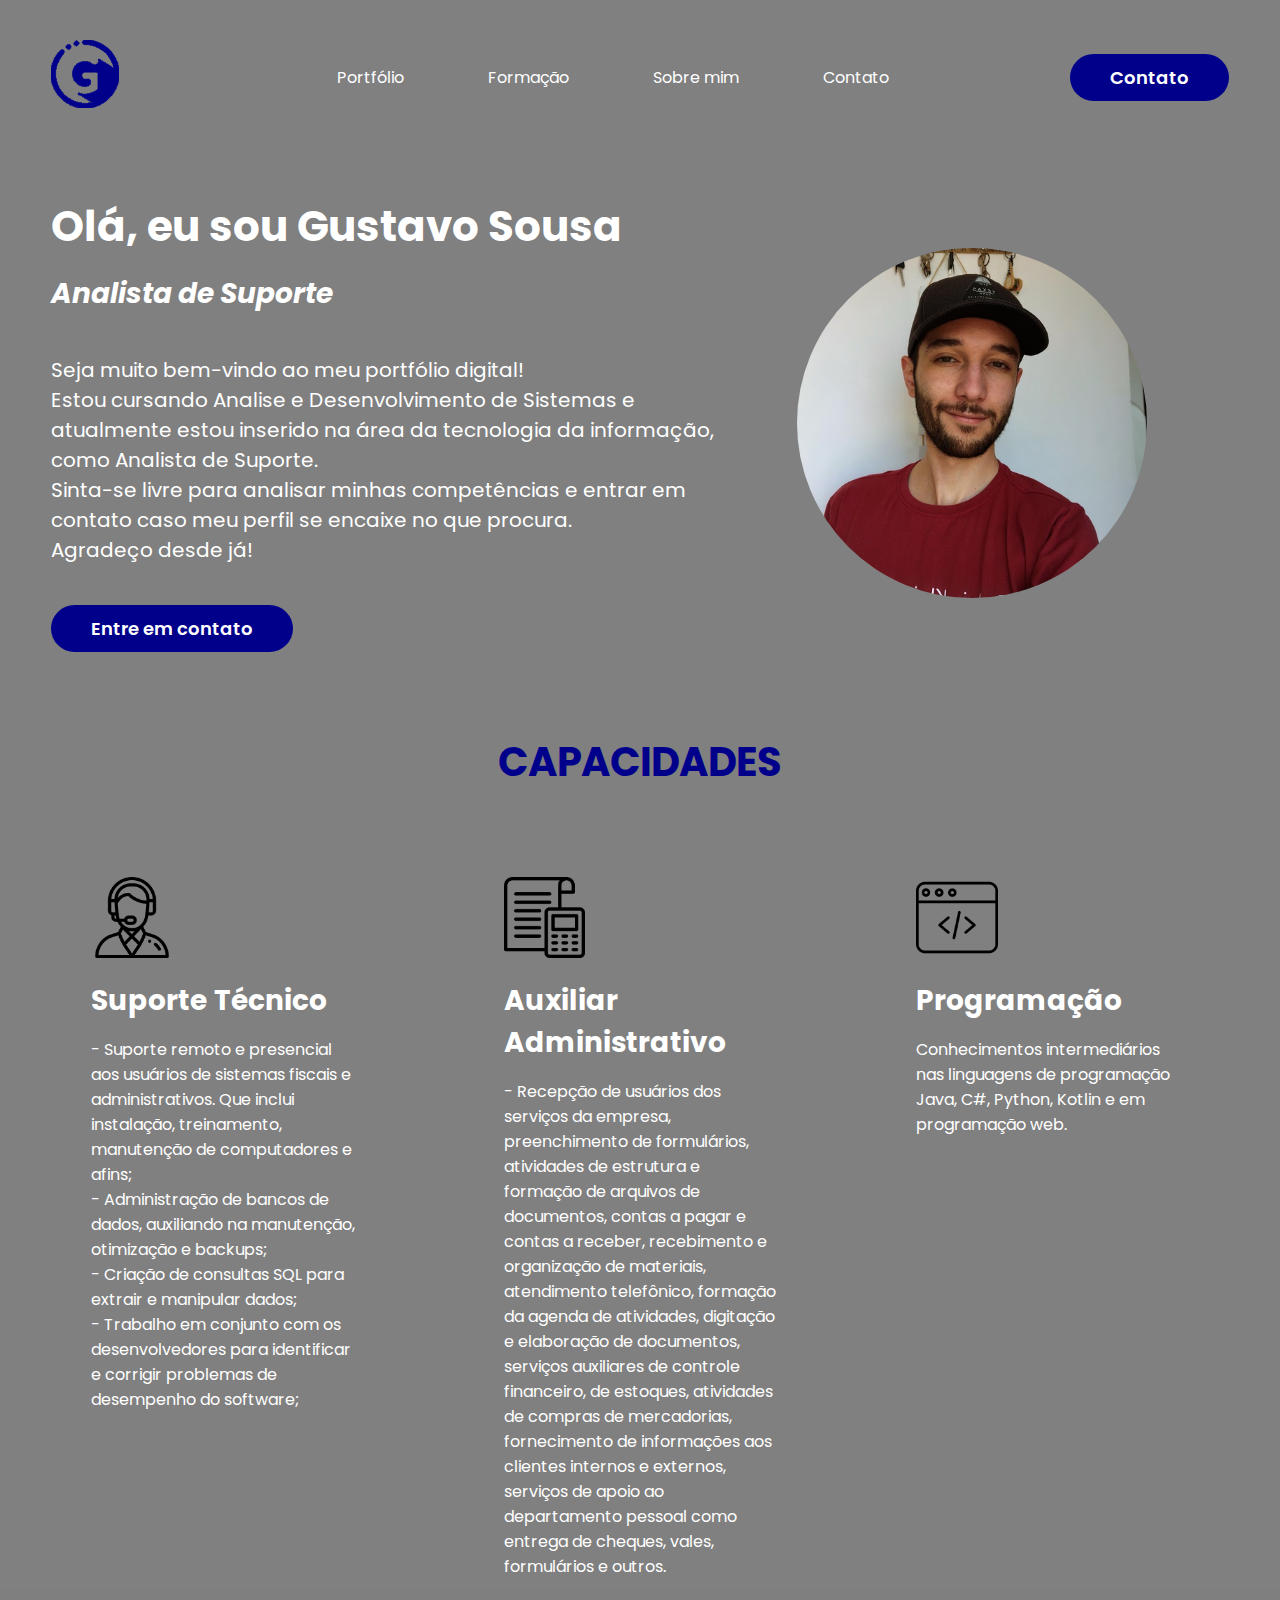
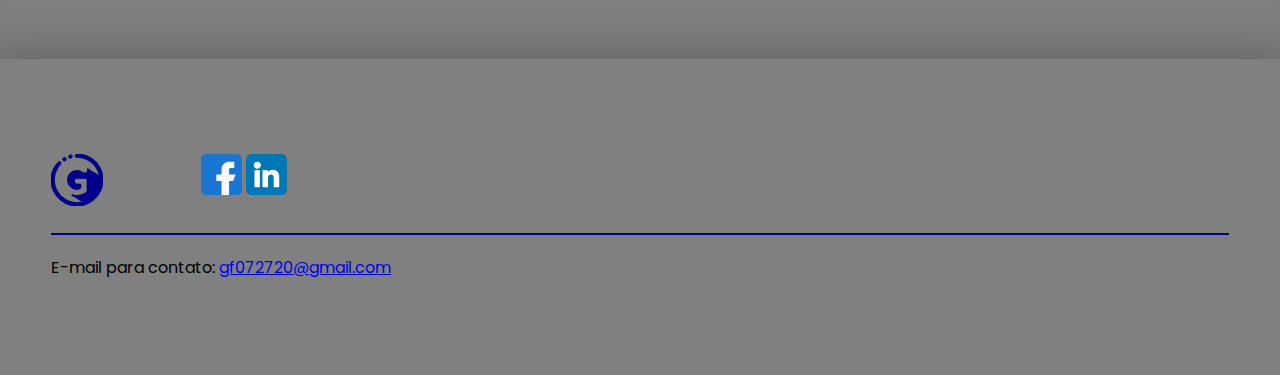
<file: index.html>
<!DOCTYPE html>
<html lang="pt-br">

<head>
    <meta charset="UTF-8">
    <meta name="viewport" content="width=device-width, initial-scale=1.0">
    <!-- FONTES -->
    <link rel="preconnect" href="https://fonts.googleapis.com">
    <link rel="preconnect" href="https://fonts.gstatic.com" crossorigin>
    <link
        href="https://fonts.googleapis.com/css2?family=Poppins:ital,wght@0,100;0,200;0,400;0,500;0,600;0,700;0,800;0,900;1,100;1,200;1,300;1,400;1,500;1,600;1,700;1,800;1,900&display=swap"
        rel="stylesheet">
    <!-- FIM DAS FONTES -->
    <link rel="stylesheet" href="estilo.css">
    <title>Portfólio</title>
</head>

<body>
    <header>
        <div class="cabecalho">
            <div class="logo">
                    <img src="imagens/logo.png" alt="Logo G" width="65%">
            </div><!--LOGO-->

            <nav class="menu"><!--CRIANDO O MENU-->
                <ul>
                    <li><a href="index.html">Portfólio</a></li>
                    <li><a href="formacao.html">Formação</a></li>
                    <li><a href="sobre.html">Sobre mim</a></li>
                    <li><a href="contato.html">Contato</a></li>
                </ul>
            </nav>

            <div class="btn-contato"><!--CRIANDO BOTÃO DE CONTATO-->
                <a href="contato.html">
                    <button>Contato</button>
                </a>
            </div>

        </div><!--CABEÇALHO-->
    </header>

    <main>
        <section class="meio-do-site">
            <div class="interface">
                <div class="flex">
                    <div class="txt-introducao">
                        <h1>Olá, eu sou Gustavo Sousa</h1>
                        <h3>Analista de Suporte</h3>
                        <p>Seja muito bem-vindo ao meu portfólio digital!<br>
                            Estou cursando Analise e Desenvolvimento de Sistemas e atualmente estou inserido na área da tecnologia da informação, como Analista de Suporte.<br>
                            Sinta-se livre para analisar minhas competências e entrar em contato caso meu perfil se encaixe no que procura.<br>
                            Agradeço desde já!
                            </p>

                        <div class="btn-contato">
                            <a href="contato.html">
                                <button>Entre em contato</button>
                            </a>
                        </div>
                    </div><!--TXT INTRODUÇÃO-->

                    <div class="img-perfil">
                        <img src="imagens/foto-sobre.jpg" alt="Foto de perfil">
                    </div><!--IMG MEIO DO SITE-->

                </div>
            </div><!--INTERFACE-->
        </section><!--MEIO DO SITE-->

        <section class="capacidades">
            <div class="interface">
                <h2 class="titulo">CAPACIDADES</h2>
                <div class="flex">
                    <div class="minhas-capacidades">
                        <img src="imagens/suporte.png" alt="Suporte" width="30%">
                        <h3>Suporte Técnico</h3>
                        <p>- Suporte remoto e presencial aos usuários de sistemas fiscais e administrativos. Que inclui instalação, treinamento, manutenção de computadores e afins;<br>
                            - Administração de bancos de dados, auxiliando na manutenção, otimização e backups;<br>
                            - Criação de consultas SQL para extrair e manipular dados;<br>
                            - Trabalho em conjunto com os desenvolvedores para identificar e corrigir problemas de desempenho do software;
                            </p>
                    </div>

                    <div class="minhas-capacidades">
                        <img src="imagens/adm.png" alt="ADM" width="30%">
                        <h3>Auxiliar Administrativo</h3>
                        <p>- Recepção de usuários dos serviços da empresa, preenchimento de formulários, atividades de estrutura e formação de arquivos de documentos, contas a pagar e contas a receber, recebimento e organização de materiais, atendimento telefônico, formação da agenda de atividades, digitação e elaboração de documentos, serviços auxiliares de controle financeiro, de estoques, atividades de compras de mercadorias, fornecimento de informações aos clientes internos e externos, serviços de apoio ao departamento pessoal como entrega de cheques, vales, formulários e outros.</p>
                    </div>

                    <div class="minhas-capacidades">
                        <img src="imagens/programador.png" alt="Programador" width="30%">
                        <h3>Programação</h3>
                        <p>Conhecimentos intermediários nas linguagens de programação Java, C#, Python, Kotlin e em programação web.</p>
                    </div><!--FIM MINHAS CAPACIDADES-->

                </div><!--FLEX-->
            </div><!--INTERFACE-->
        </section><!--CAPACIDADES-->
    </main>

    <footer>
        <div class="interface">
            <div class="rodape">
                <div class="flex">
                    <div class="logo-rodape">
                        <img src="imagens/logo.png" alt="LOGO" width="50%">
                    </div>

                    <div class="btn-social">
                        <a href="https://www.facebook.com/gustausta12/" target="_blank"><img src="imagens/facebook.png"
                                alt="FACEBOOK" width="4%"></a>
                        <a href="https://www.linkedin.com/in/gustavo-sousa-b20357241" target="_blank"><img
                                src="imagens/linkedin.png" alt="linkedin" width="4%"></a>
                    </div><!--REDE SOCIAL-->
                </div><!--FLEX-->
            </div><!--RODAPÉ-->
        </div><!--INTERFACE-->

        <div class="rodape borda">
            <p>E-mail para contato: <a href="mailto:gf072720@gmail.com">gf072720@gmail.com</a></p>
        </div>
        </div>
    </footer>

</body>

</html>
</file>
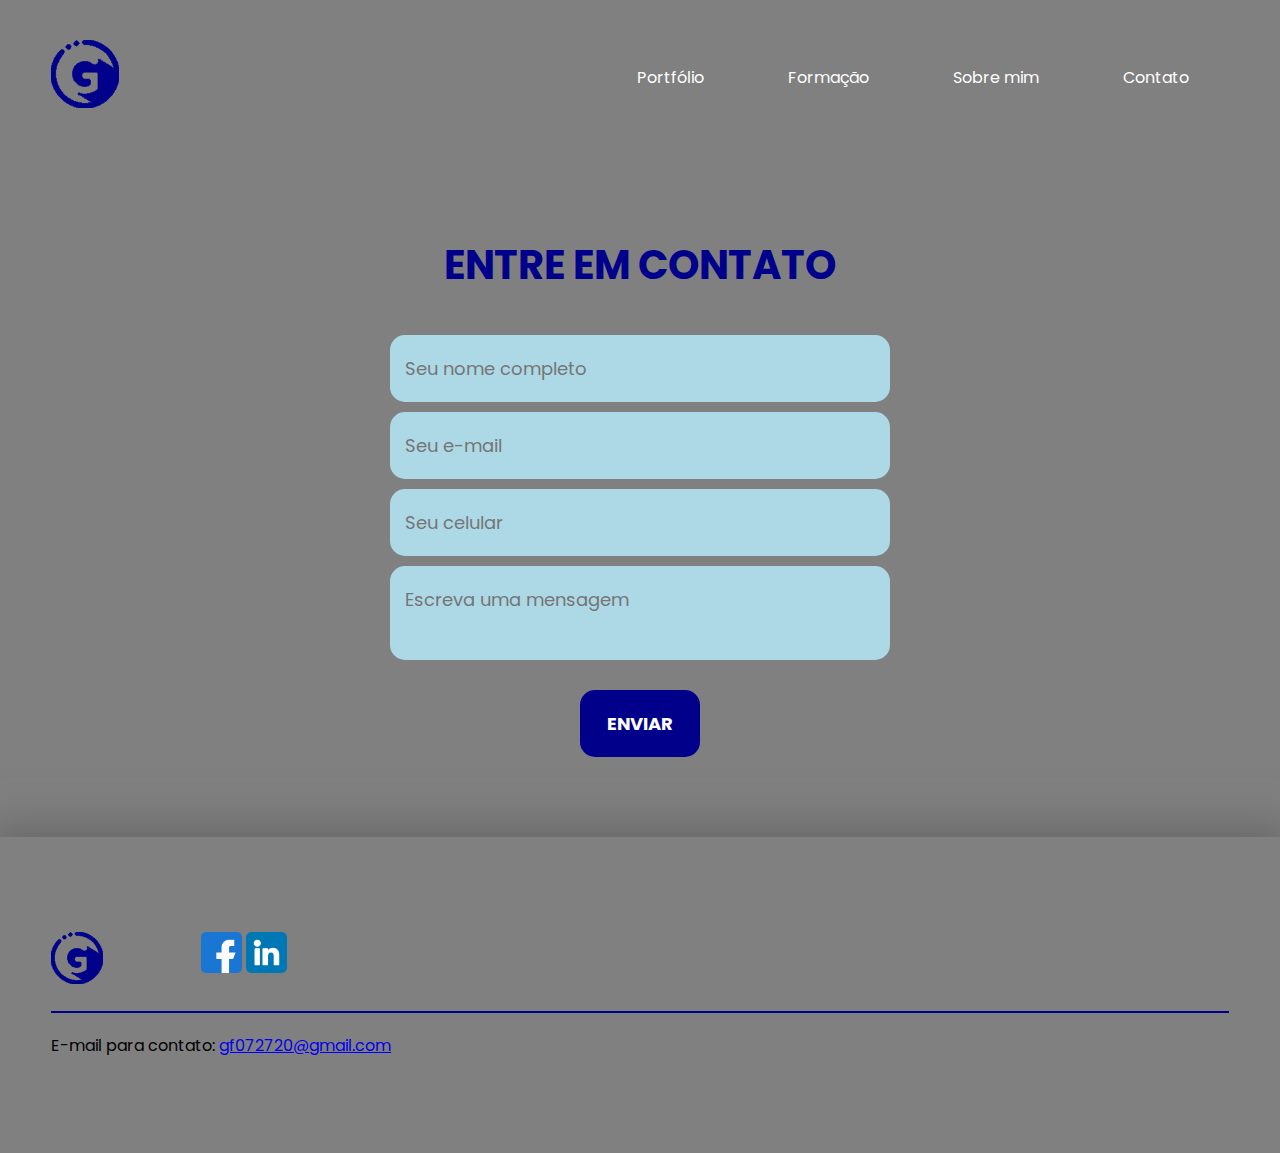
<file: contato.html>
<!DOCTYPE html>
<html lang="pt-br">

<head>
    <meta charset="UTF-8">
    <meta name="viewport" content="width=device-width, initial-scale=1.0">
    <!-- FONTES -->
    <link rel="preconnect" href="https://fonts.googleapis.com">
    <link rel="preconnect" href="https://fonts.gstatic.com" crossorigin>
    <link
        href="https://fonts.googleapis.com/css2?family=Poppins:ital,wght@0,100;0,200;0,400;0,500;0,600;0,700;0,800;0,900;1,100;1,200;1,300;1,400;1,500;1,600;1,700;1,800;1,900&display=swap"
        rel="stylesheet">
    <!-- FIM DAS FONTES -->
    <link rel="stylesheet" href="estilo.css">
    <title>Contato</title>
</head>

<body>
    <header>
        <div class="cabecalho">
            <div class="logo">
                    <img src="imagens/logo.png" alt="Logo G" width="65%">
            </div><!--LOGO-->

            <nav class="menu"><!--CRIANDO O MENU-->
                <ul>
                    <li><a href="index.html">Portfólio</a></li>
                    <li><a href="formacao.html">Formação</a></li>
                    <li><a href="sobre.html">Sobre mim</a></li>
                    <li><a href="contato.html">Contato</a></li>
                </ul>
            </nav>

            <!-- <div class="btn-contato">
                <a href="contato.html">
                    <button>Contato</button>
                </a> -->
        </div>
        </div>
    </header>
    <main>
        <section class="formulario">
            <div class="interface">
                <h2 class="titulo">ENTRE EM CONTATO</h2>

                <form action="">
                    <input type="text" name="" id="" placeholder="Seu nome completo" required>
                    <input type="text" name="" id="" placeholder="Seu e-mail" required>
                    <input type="text" name="" id="" placeholder="Seu celular">
                    <textarea name="" id="" placeholder="Escreva uma mensagem" required></textarea>
                    <div class="btn-enviar"><input type="submit" value="ENVIAR"></div>
                </form>
            </div><!--INTERFACE-->
        </section><!--FORMULARIO-->
    </main>

    <footer>
        <div class="interface">
            <div class="rodape">
                <div class="flex">
                    <div class="logo-rodape">
                        <img src="imagens/logo.png" alt="LOGO" width="50%">
                    </div>

                    <div class="btn-social">
                        <a href="https://www.facebook.com/gustausta12/" target="_blank"><img src="imagens/facebook.png"
                                alt="FACEBOOK" width="4%"></a>
                        <a href="https://www.linkedin.com/in/gustavo-sousa-b20357241" target="_blank"><img
                                src="imagens/linkedin.png" alt="linkedin" width="4%"></a>
                    </div><!--REDE SOCIAL-->
                </div><!--FLEX-->
            </div><!--RODAPÉ-->
        </div><!--INTERFACE-->

        <div class="rodape borda">
            <p>E-mail para contato: <a href="mailto:gf072720@gmail.com">gf072720@gmail.com</a></p>
        </div>
        </div>
    </footer>

</body>

</html>
</file>
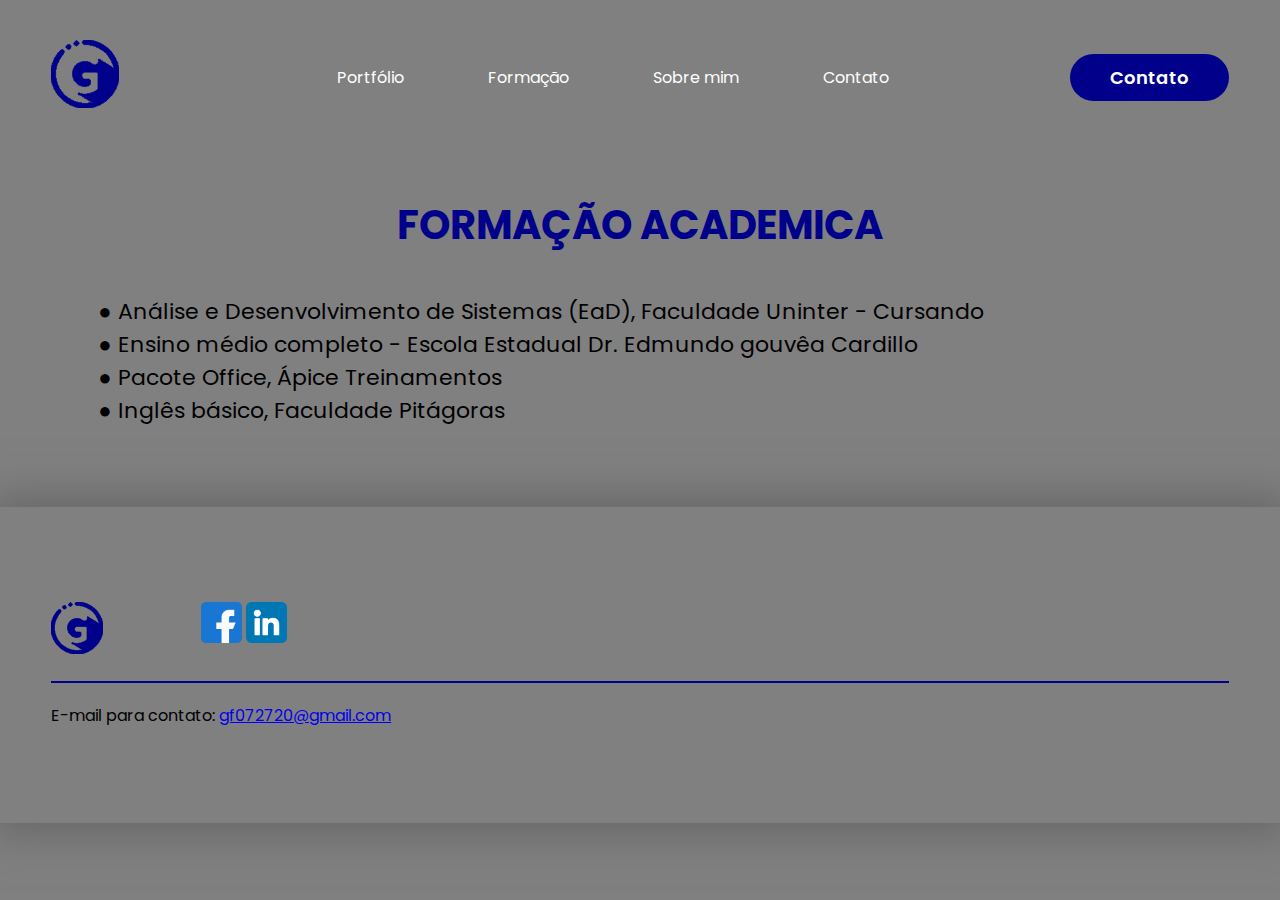
<file: formacao.html>
<!DOCTYPE html>
<html lang="pt-br">

<head>
    <meta charset="UTF-8">
    <meta name="viewport" content="width=device-width, initial-scale=1.0">
    <!-- FONTES -->
    <link rel="preconnect" href="https://fonts.googleapis.com">
    <link rel="preconnect" href="https://fonts.gstatic.com" crossorigin>
    <link
        href="https://fonts.googleapis.com/css2?family=Poppins:ital,wght@0,100;0,200;0,400;0,500;0,600;0,700;0,800;0,900;1,100;1,200;1,300;1,400;1,500;1,600;1,700;1,800;1,900&display=swap"
        rel="stylesheet">
    <!-- FIM DAS FONTES -->
    <link rel="stylesheet" href="estilo.css">
    <title>Formação</title>
</head>

<body>
    <header>
        <div class="cabecalho">
            <div class="logo">
                    <img src="imagens/logo.png" alt="Logo G" width="65%">
            </div><!--LOGO-->

            <nav class="menu"><!--CRIANDO O MENU-->
                <ul>
                    <li><a href="index.html">Portfólio</a></li>
                    <li><a href="formacao.html">Formação</a></li>
                    <li><a href="sobre.html">Sobre mim</a></li>
                    <li><a href="contato.html">Contato</a></li>
                </ul>
            </nav>

            <div class="btn-contato"><!--CRIANDO BOTÃO DE CONTATO-->
                <a href="contato.html">
                    <button>Contato</button>
                </a>
            </div>
        </div>
    </header>

    <main>
        <section class="formacao">
            <div class="interface">
                <h2 class="titulo">FORMAÇÃO ACADEMICA</h2>
                <div class="flex">
                    <div class="formacao">
                        <p>
                            ●   Análise e Desenvolvimento de Sistemas (EaD), Faculdade Uninter - Cursando <br>
                            ●   Ensino médio completo - Escola Estadual Dr. Edmundo gouvêa Cardillo <br> 
                            ●   Pacote Office, Ápice Treinamentos <br>
                            ●   Inglês básico, Faculdade Pitágoras
                        </p>        
                    </div><!--FORMACAO-->
                </div><!--FLEX-->
                
                
            </div><!--INTERFACE-->
        </section>
    </main>

    <footer>
        <div class="interface">
            <div class="rodape">
                <div class="flex">
                    <div class="logo-rodape">
                        <img src="imagens/logo.png" alt="LOGO" width="50%">
                    </div>

                    <div class="btn-social">
                        <a href="https://www.facebook.com/gustausta12/" target="_blank"><img src="imagens/facebook.png"
                                alt="FACEBOOK" width="4%"></a>
                        <a href="https://www.linkedin.com/in/gustavo-sousa-b20357241" target="_blank"><img
                                src="imagens/linkedin.png" alt="linkedin" width="4%"></a>
                    </div><!--REDE SOCIAL-->
                </div><!--FLEX-->
            </div><!--RODAPÉ-->
        </div><!--INTERFACE-->

        <div class="rodape borda">
            <p>E-mail para contato: <a href="mailto:gf072720@gmail.com">gf072720@gmail.com</a></p>
        </div>
        </div>
    </footer>

</body>

</html>
</file>
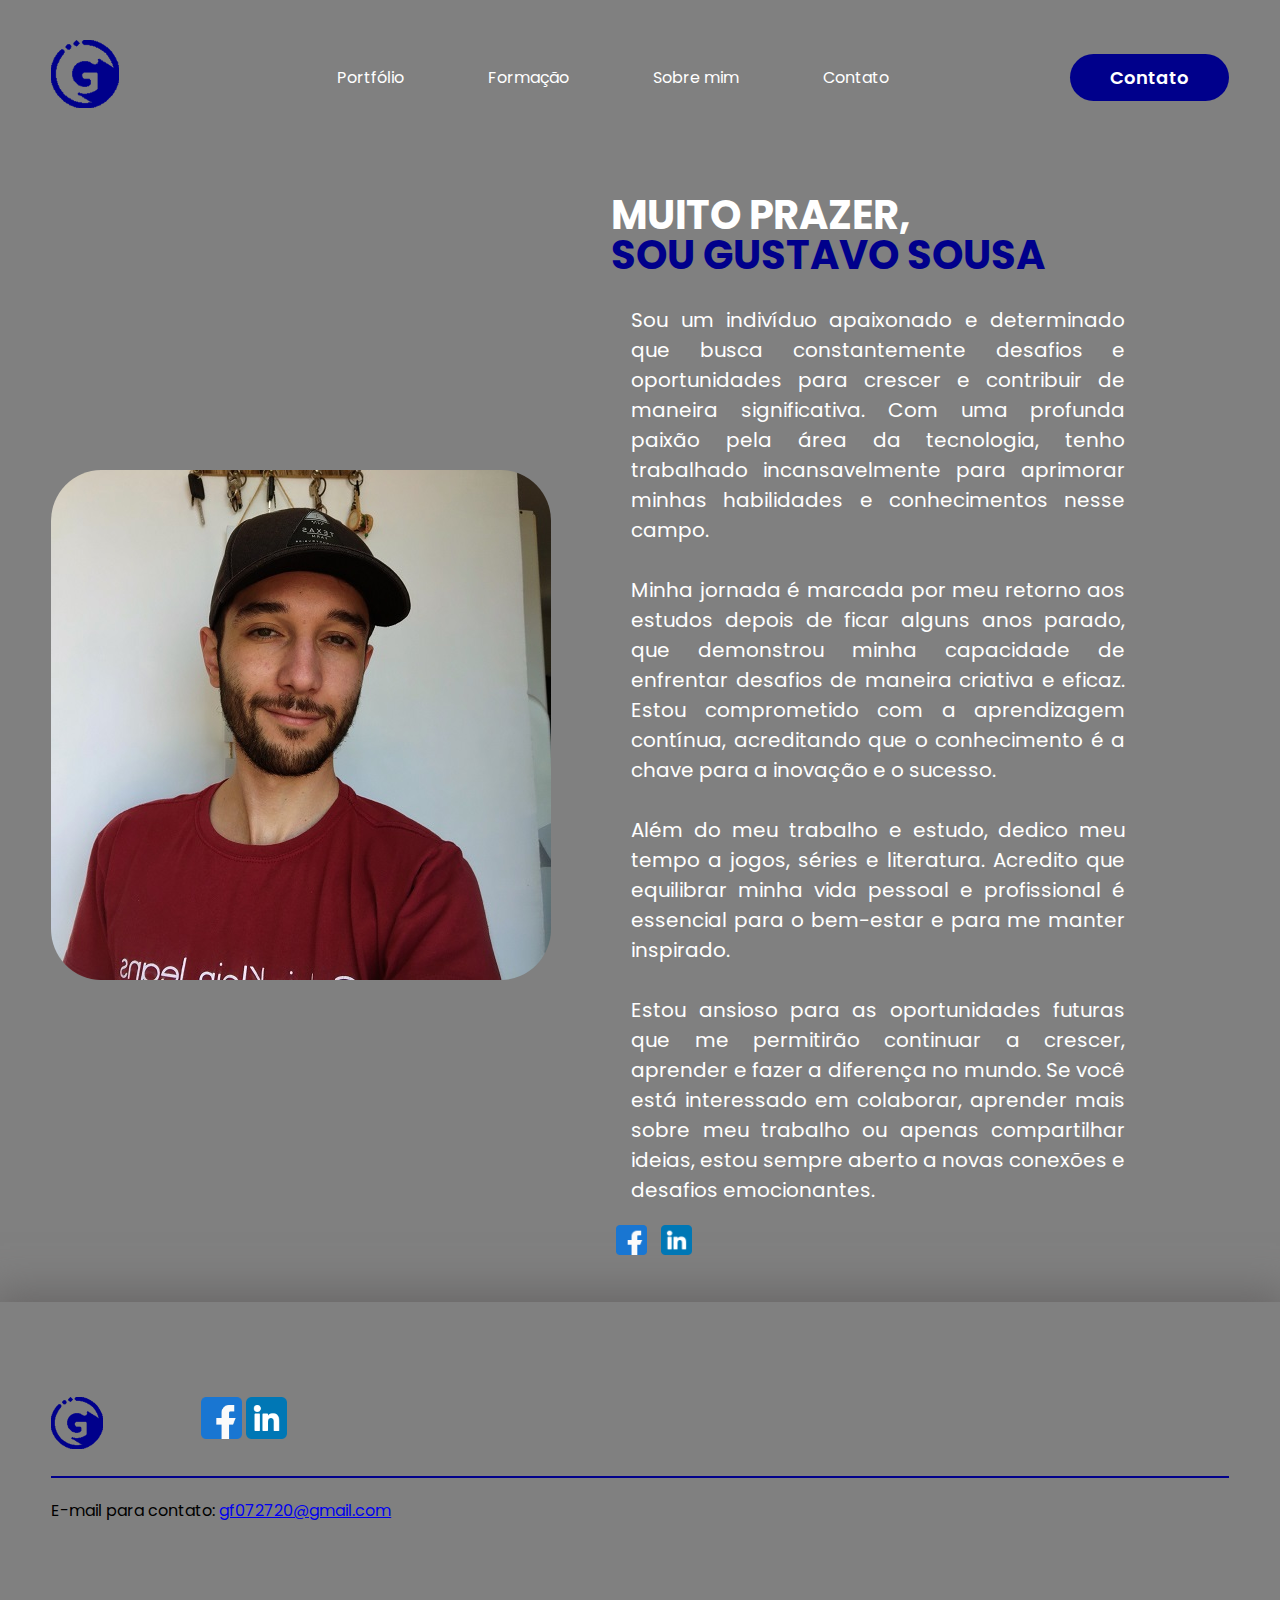
<file: sobre.html>
<!DOCTYPE html>
<html lang="pt-br">

<head>
    <meta charset="UTF-8">
    <meta name="viewport" content="width=device-width, initial-scale=1.0">
    <!-- FONTES -->
    <link rel="preconnect" href="https://fonts.googleapis.com">
    <link rel="preconnect" href="https://fonts.gstatic.com" crossorigin>
    <link
        href="https://fonts.googleapis.com/css2?family=Poppins:ital,wght@0,100;0,200;0,400;0,500;0,600;0,700;0,800;0,900;1,100;1,200;1,300;1,400;1,500;1,600;1,700;1,800;1,900&display=swap"
        rel="stylesheet">
    <!-- FIM DAS FONTES -->
    <link rel="stylesheet" href="estilo.css">
    <title>Sobre mim</title>
</head>

<body>
    <header>
        <div class="cabecalho">
            <div class="logo">
                    <img src="imagens/logo.png" alt="Logo G" width="65%">
            </div><!--LOGO-->

            <nav class="menu"><!--CRIANDO O MENU-->
                <ul>
                    <li><a href="index.html">Portfólio</a></li>
                    <li><a href="formacao.html">Formação</a></li>
                    <li><a href="sobre.html">Sobre mim</a></li>
                    <li><a href="contato.html">Contato</a></li>
                </ul>
            </nav>

            <div class="btn-contato"><!--CRIANDO BOTÃO DE CONTATO-->
                <a href="contato.html">
                    <button>Contato</button>
                </a>
            </div>
        </div>
    </header>

    <main>
        <section class="sobre">
            <div class="interface">
               <div class="flex">
                <div class="img-sobre">
                    <img src="imagens/foto-sobre.jpg" alt="Foto Sobre">
                </div><!--IMG-SOBRE-->

                <div class="txt-sobre">
                    <h2>MUITO PRAZER, <br><span>SOU GUSTAVO SOUSA</span></h2>
                    <p>Sou um indivíduo apaixonado e determinado que busca constantemente desafios e oportunidades para crescer e contribuir de maneira significativa. Com uma profunda paixão pela área da tecnologia, tenho trabalhado incansavelmente para aprimorar minhas habilidades e conhecimentos nesse campo.<br><br>
                        Minha jornada é marcada por meu retorno aos estudos depois de ficar alguns anos parado, que demonstrou minha capacidade de enfrentar desafios de maneira criativa e eficaz. Estou comprometido com a aprendizagem contínua, acreditando que o conhecimento é a chave para a inovação e o sucesso. <br><br>
                        Além do meu trabalho e estudo, dedico meu tempo a jogos, séries e literatura. Acredito que equilibrar minha vida pessoal e profissional é essencial para o bem-estar e para me manter inspirado. <br><br>
                        Estou ansioso para as oportunidades futuras que me permitirão continuar a crescer, aprender e fazer a diferença no mundo. Se você está interessado em colaborar, aprender mais sobre meu trabalho ou apenas compartilhar ideias, estou sempre aberto a novas conexões e desafios emocionantes.
                        </p>
                    <div class="btn-social">
                        <a href="https://www.facebook.com/gustausta12/" target="_blank"><img src="imagens/facebook.png" alt="FACEBOOK" width="5%"></a>
                        <a href="https://www.linkedin.com/in/gustavo-sousa-b20357241" target="_blank"><img src="imagens/linkedin.png" alt="linkedin" width="5%"></a>
                    </div>
                </div><!--TXT-SOBRE-->
               </div> 
            </div><!--INTERFACE-->
        </section><!--SOBRE-->
    </main>

    <footer>
        <div class="interface">
            <div class="rodape">
                <div class="flex">
                    <div class="logo-rodape">
                        <img src="imagens/logo.png" alt="LOGO" width="50%">
                    </div>

                    <div class="btn-social">
                        <a href="https://www.facebook.com/gustausta12/" target="_blank"><img src="imagens/facebook.png"
                                alt="FACEBOOK" width="4%"></a>
                        <a href="https://www.linkedin.com/in/gustavo-sousa-b20357241" target="_blank"><img
                                src="imagens/linkedin.png" alt="linkedin" width="4%"></a>
                    </div><!--REDE SOCIAL-->
                </div><!--FLEX-->
            </div><!--RODAPÉ-->
        </div><!--INTERFACE-->

        <div class="rodape borda">
            <p>E-mail para contato: <a href="mailto:gf072720@gmail.com">gf072720@gmail.com</a></p>
        </div>
        </div>
    </footer>

</body>

</html>
</file>
<file: estilo.css>
/* ESTILO GERAL */
* {
    margin: 0;
    padding: 0;
    box-sizing: border-box;
    font-family: 'Poppins', sans-serif;
}

body {
    background-color: gray;
    height: 100vh;
}

.cabecalho {
    max-width: 1280px;
    margin: 0 auto;
}

.flex {
    display: flex;
}

.btn-contato button {
    padding: 10px 40px;
    font-size: 18px;
    color: white;
    font-weight: 600;
    background-color: darkblue;
    border: 0;
    border-radius: 30px;
    cursor: pointer;
}

h2.titulo {
    color: darkblue;
    font-size: 40px;
    text-align: center;
}

/* ESTILO DO CABEÇALHO */

header {
    padding: 40px 4%;
}

header>.cabecalho {
    display: flex;
    align-items: center;
    justify-content: space-between;
}

header a {
    color: white;
    text-decoration: none;
    display: inline-block;
    transition: .2s;
}

header nav ul {
    list-style-type: none;
}

header nav li {
    display: inline-block;
    padding: 0 40px;
}


header a:hover {
    transform: scale(1.05);
}

/* MEIO DO SITE */
section.meio-do-site {
    padding: 40px 4%;
}

section.meio-do-site.flex {
    align-items: center;
    justify-content: center;
    gap: 90px;
}

.meio-do-site h1 {
    color: white;
    font-size: 42px;
}

.meio-do-site h3 {
    color: white;
    font-size: 28px;
    font-style: italic;
    margin: 15px 0;
}

.meio-do-site .txt-introducao p {
    color: white;
    font-size: 20px;
    margin: 40px 0;
}

.btn-contato button:hover {
    transform: scale(1.05);
    transition: .2s;
}

.img-perfil {
    width: 100%;
    display: flex;
    align-items: center;
    justify-content: center;
}

.img-perfil img {
    width: 350px;
    height: 350px;
    border-radius: 50%;
}

/* CAPACIDADES */

section.capacidades {
    padding: 40px 4%;
}

section.capacidades .flex{
    gap: 60px;
}

.capacidades .minhas-capacidades {
    color: white;
    padding: 40px;
    /* border: 2px solid white; */
    margin-top: 45px;
    border-radius: 20px;
    transition: 0.2s;
    width: 50%;
}

.capacidades .minhas-capacidades:hover{
    transform: scale(1.05);
    box-shadow: 0 0 8px white;
}

.capacidades .minhas-capacidades h3{
    font-size: 28px;
    margin: 15px 0;
}


/* SOBRE */
section.sobre{
    padding: 40px 4%;
}

section.sobre .flex{
    align-items: center;
    gap: 60px;
}

.img-sobre img{
    border-radius: 10%;
}

.sobre .txt-sobre{
    color: white;
}

.sobre .txt-sobre h2{
    font-size: 40px;
    line-height: 40px;
    margin-bottom: 30px;
}

.sobre .txt-sobre h2 span{
    color: darkblue;
}

.sobre .txt-sobre p{
    margin: 20px;
    text-align: justify;
    font-size: 20px;
    width: 80%;
}

.sobre .txt-sobre .btn-social img{
    margin: 0 5px;

}

.btn-social img:hover{
    transform: scale(1.15);
    transition: .2s;
}

/* ESTILO DO FORMULARIO */
section.formulario{
    padding: 80px 4%;
}

form{
    max-width: 500px;
    margin: 0 auto;
    display: flex;
    justify-content: center;
    flex-direction: column;
    gap: 10px;
    margin-top: 40px;
}

form input, form textarea{
    width: 100%;
    background-color: lightblue;
    border: 0;
    outline: 0;
    padding: 20px 15px;
    border-radius: 15px;
    font-size: 18px;
}

form textarea{
    resize: none;
    max-height: 200px;
}

form .btn-enviar{
    margin-top: 20px;
    text-align: center;
}

form .btn-enviar input{
    width: 120px;
    background-color: darkblue;
    color: white;
    font-weight: 700;
    cursor: pointer;
}

form .btn-enviar input:hover{
    transform: scale(1.05);
    transition: .2s;
}

/* RODAPÉ */

footer{
    padding: 75px 4%;
    box-shadow: 0 0 40px 10px rgb(104, 102, 102);

}

footer .flex{
    justify-content: space-between;
}

footer .rodape{
    padding: 20px 0;
    border-bottom: 2px 
}

.borda{
    border-top: 2px solid darkblue;
}

footer .rodape p {
    color: black;
}

/* FORMAÇÃO */

.formacao{
    padding: 40px 4%;
    font-size: 22px;
    

}
</file>
